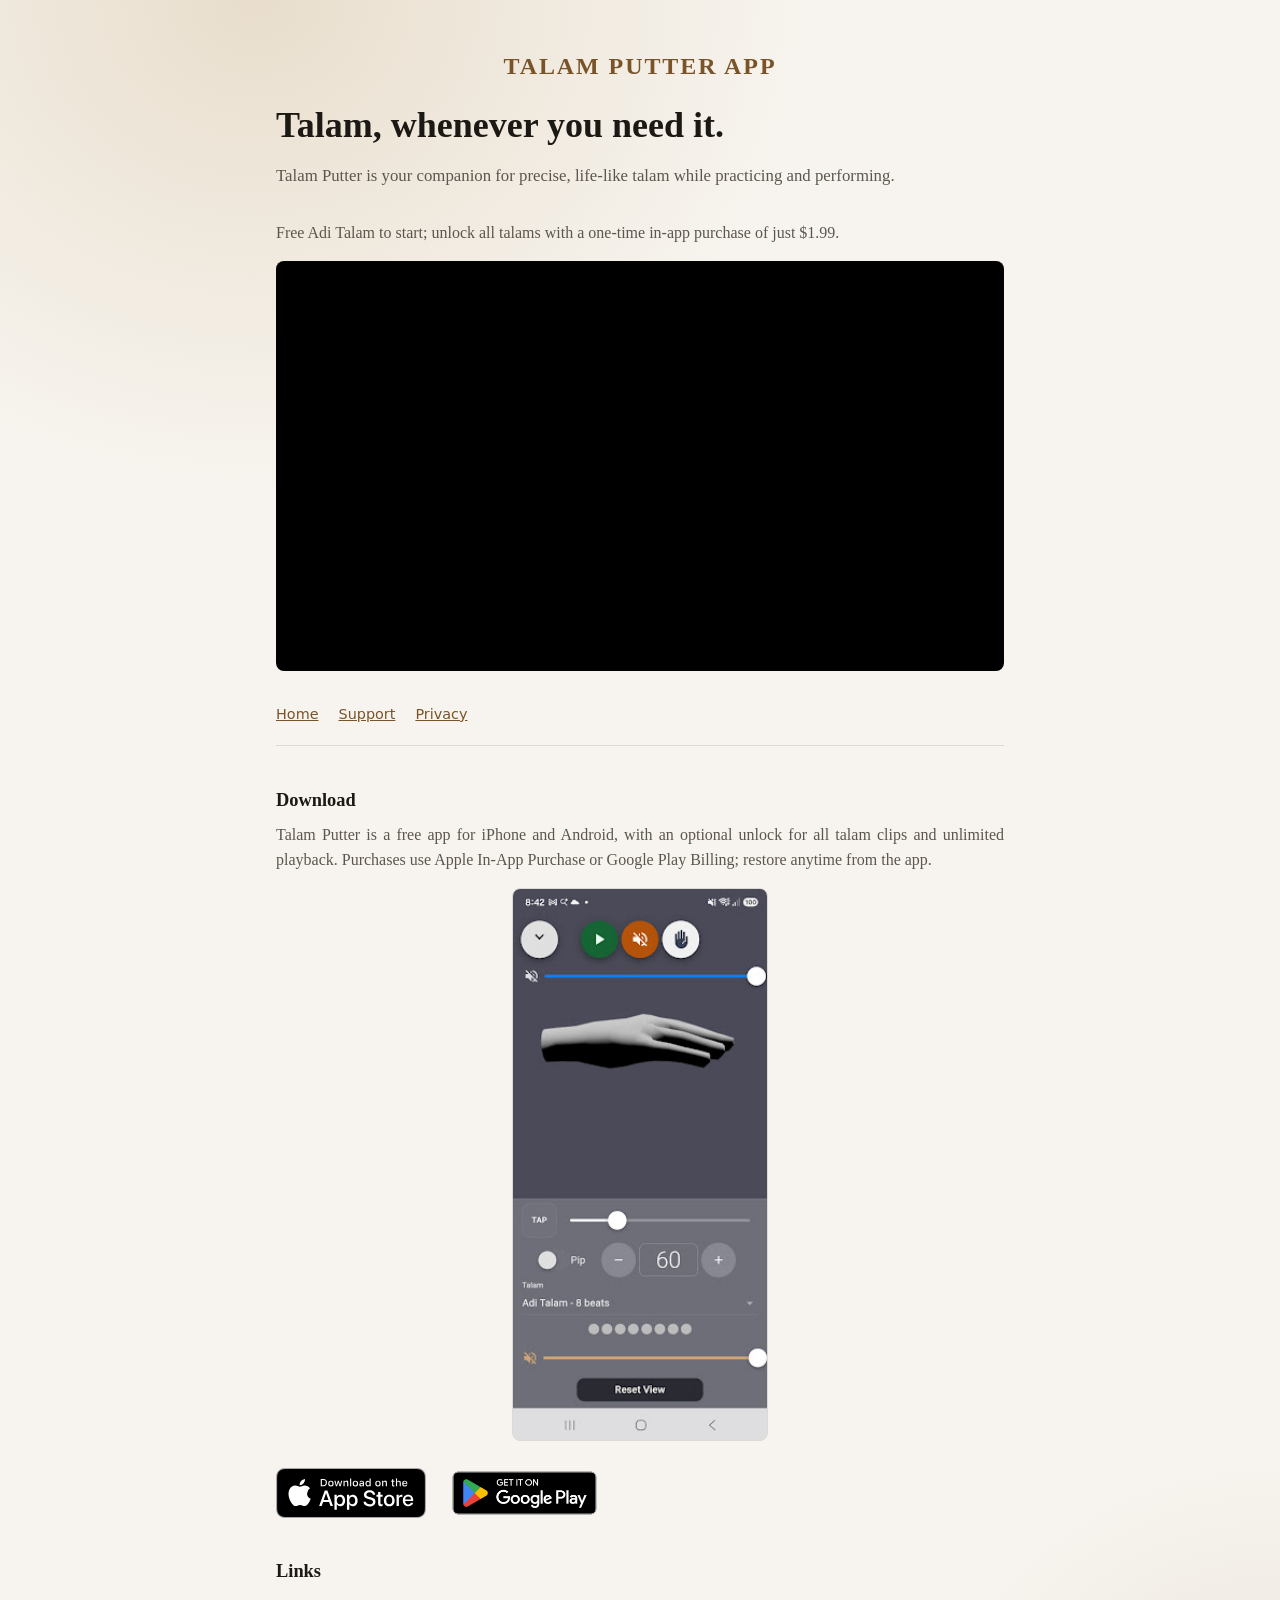
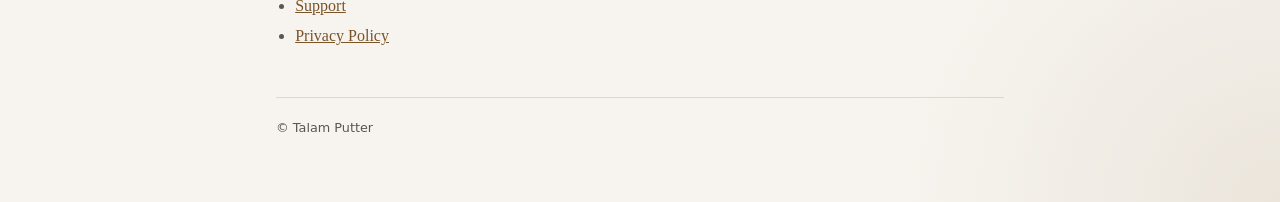
<file: index.html>
<!DOCTYPE html>
<html lang="en">
  <head>
    <meta charset="utf-8" />
    <meta name="viewport" content="width=device-width, initial-scale=1" />
    <title>Talam Putter</title>
    <meta
      name="description"
      content="Talam Putter is your companion for precise, life-like talam while practicing and performing."
    />
    <meta property="og:type" content="website" />
    <meta property="og:url" content="https://talamputter.veenakrishnan.com/" />
    <meta property="og:title" content="Talam, whenever you need it." />
    <meta
      property="og:description"
      content="Talam Putter is your companion for precise, life-like talam while practicing and performing."
    />
    <meta property="og:image" content="https://talamputter.veenakrishnan.com/assets/og.jpg" />
    <meta property="og:image:width" content="1280" />
    <meta property="og:image:height" content="720" />
    <meta name="twitter:card" content="summary_large_image" />
    <link rel="stylesheet" href="styles.css" />
  </head>
  <body>
    <main>
      <p class="brand">Talam Putter App</p>
      <h1>Talam, whenever you need it.</h1>
      <p class="lede">
        Talam Putter is your companion for precise, life-like talam while
        practicing and performing.
      </p>
      <p>
        Free Adi Talam to start; unlock all talams with a one-time in-app
        purchase of just $1.99.
      </p>

      <figure class="video">
        <iframe
          width="1280"
          height="720"
          src="https://www.youtube-nocookie.com/embed/QH9ZcmrzQ8Q"
          title="Talam Putter demo"
          allow="accelerometer; autoplay; clipboard-write; encrypted-media; gyroscope; picture-in-picture; web-share"
          referrerpolicy="strict-origin-when-cross-origin"
          allowfullscreen
        ></iframe>
      </figure>
      <nav aria-label="Site">
        <a href="index.html">Home</a>
        <a href="support.html">Support</a>
        <a href="privacy.html">Privacy</a>
      </nav>
      <h2>Download</h2>
      <p>
        Talam Putter is a free app for iPhone and Android, with an optional
        unlock for all talam clips and unlimited playback. Purchases use Apple
        In-App Purchase or Google Play Billing; restore anytime from the app.
      </p>
      <img
        class="app-shot"
        src="assets/app-screenshot.png"
        alt="Talam Putter on Adi Talam at 60 beats, with play, tempo, and the beat dots"
      />
      <div class="store-badges">
        <a class="app-store" href="https://apps.apple.com/app/id6798958032" target="_blank" rel="noopener noreferrer">
          <img src="assets/download-on-the-app-store.svg" alt="Download on the App Store" />
        </a>
        <a class="google-play" href="https://play.google.com/store/apps/details?id=com.veenakrishnan.talam.putter" target="_blank" rel="noopener noreferrer">
          <img src="assets/get-it-on-google-play.png" alt="Get it on Google Play" />
        </a>
      </div>
      <h2>Links</h2>
      <ul>
        <li><a href="support.html">Support</a></li>
        <li><a href="privacy.html">Privacy Policy</a></li>
      </ul>
      <footer>© Talam Putter</footer>
    </main>
  </body>
</html>
</file>
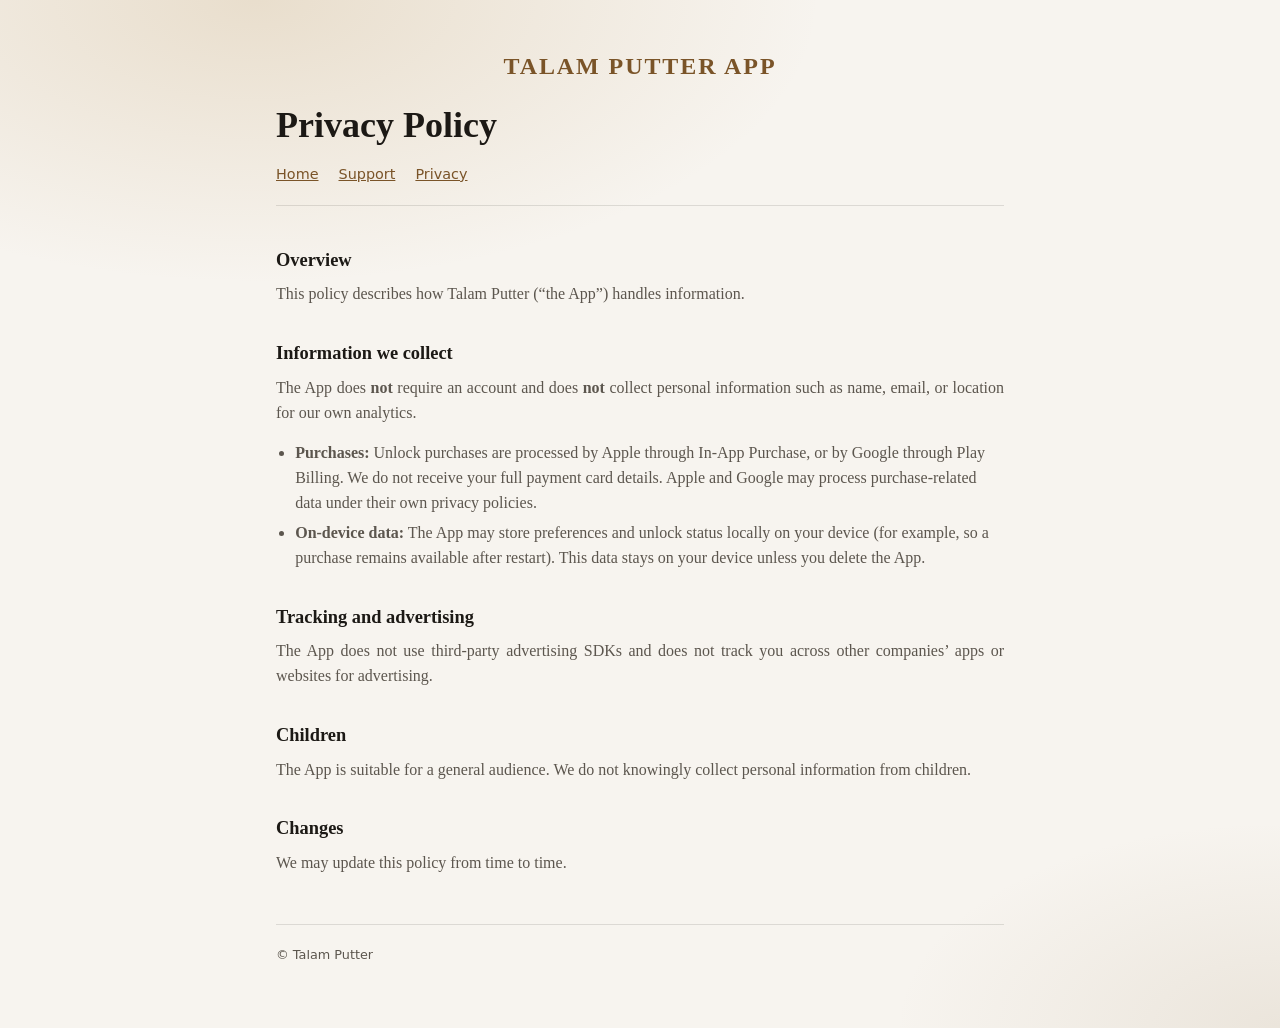
<file: privacy.html>
<!DOCTYPE html>
<html lang="en">
  <head>
    <meta charset="utf-8" />
    <meta name="viewport" content="width=device-width, initial-scale=1" />
    <title>Privacy Policy · Talam Putter</title>
    <meta name="description" content="Privacy Policy for the Talam Putter app." />
    <link rel="stylesheet" href="styles.css" />
  </head>
  <body>
    <main>
      <p class="brand">Talam Putter App</p>
      <h1>Privacy Policy</h1>
      <nav aria-label="Site">
        <a href="index.html">Home</a>
        <a href="support.html">Support</a>
        <a href="privacy.html" aria-current="page">Privacy</a>
      </nav>

      <h2>Overview</h2>
      <p>
        This policy describes how Talam Putter (“the App”) handles
        information.
      </p>

      <h2>Information we collect</h2>
      <p>
        The App does <strong>not</strong> require an account and does
        <strong>not</strong> collect personal information such as name, email,
        or location for our own analytics.
      </p>
      <ul>
        <li>
          <strong>Purchases:</strong> Unlock purchases are processed by Apple
          through In-App Purchase, or by Google through Play Billing. We do not
          receive your full payment card details. Apple and Google may process
          purchase-related data under their own privacy policies.
        </li>
        <li>
          <strong>On-device data:</strong> The App may store preferences and
          unlock status locally on your device (for example, so a purchase
          remains available after restart). This data stays on your device
          unless you delete the App.
        </li>
      </ul>

      <h2>Tracking and advertising</h2>
      <p>
        The App does not use third-party advertising SDKs and does not track
        you across other companies’ apps or websites for advertising.
      </p>

      <h2>Children</h2>
      <p>
        The App is suitable for a general audience. We do not knowingly collect
        personal information from children.
      </p>

      <h2>Changes</h2>
      <p>
        We may update this policy from time to time.
      </p>

      <footer>© Talam Putter</footer>
    </main>
  </body>
</html>
</file>
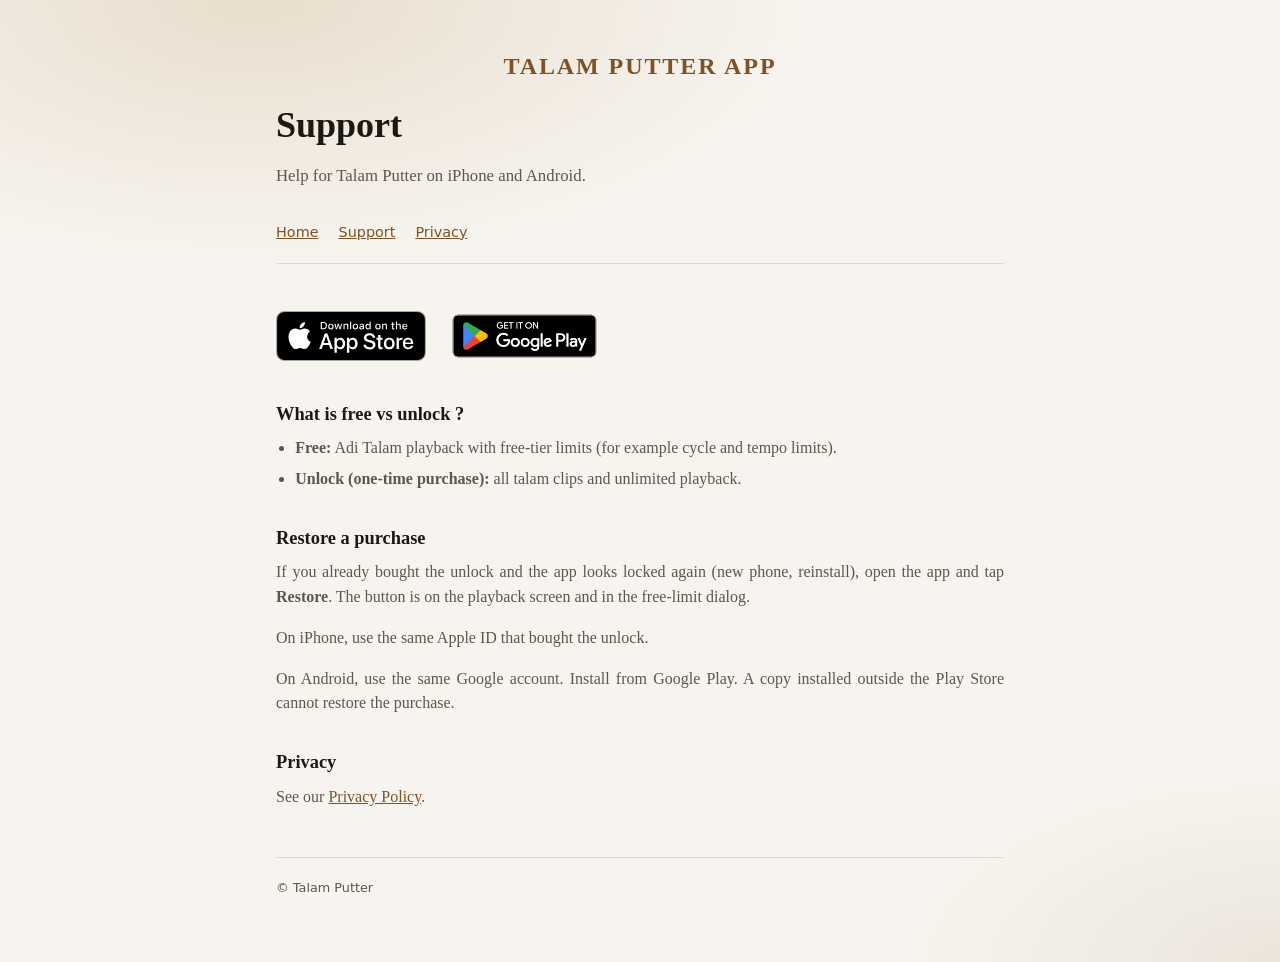
<file: support.html>
<!DOCTYPE html>
<html lang="en">
  <head>
    <meta charset="utf-8" />
    <meta name="viewport" content="width=device-width, initial-scale=1" />
    <title>Support · Talam Putter</title>
    <meta name="description" content="Support for the Talam Putter app on iPhone and Android." />
    <link rel="stylesheet" href="styles.css" />
  </head>
  <body>
    <main>
      <p class="brand">Talam Putter App</p>
      <h1>Support</h1>
      <p class="lede">Help for Talam Putter on iPhone and Android.</p>
      <nav aria-label="Site">
        <a href="index.html">Home</a>
        <a href="support.html" aria-current="page">Support</a>
        <a href="privacy.html">Privacy</a>
      </nav>

      <div class="store-badges">
        <a class="app-store" href="https://apps.apple.com/app/id6798958032" target="_blank" rel="noopener noreferrer">
          <img src="assets/download-on-the-app-store.svg" alt="Download on the App Store" />
        </a>
        <a class="google-play" href="https://play.google.com/store/apps/details?id=com.veenakrishnan.talam.putter" target="_blank" rel="noopener noreferrer">
          <img src="assets/get-it-on-google-play.png" alt="Get it on Google Play" />
        </a>
      </div>

      <h2>What is free vs unlock ?</h2>
      <ul>
        <li>
          <strong>Free:</strong> Adi Talam playback with free-tier limits (for
          example cycle and tempo limits).
        </li>
        <li>
          <strong>Unlock (one-time purchase):</strong> all talam clips and
          unlimited playback.
        </li>
      </ul>

      <h2>Restore a purchase</h2>
      <p>
        If you already bought the unlock and the app looks locked again (new
        phone, reinstall), open the app and tap <strong>Restore</strong>. The
        button is on the playback screen and in the free-limit dialog.
      </p>
      <p>
        On iPhone, use the same Apple ID that bought the unlock.
      </p>
      <p>
        On Android, use the same Google account. Install from Google Play. A
        copy installed outside the Play Store cannot restore the purchase.
      </p>

      <h2>Privacy</h2>
      <p>See our <a href="privacy.html">Privacy Policy</a>.</p>

      <footer>© Talam Putter</footer>
    </main>
  </body>
</html>
</file>
<file: styles.css>
:root {
  --bg: #f7f4ef;
  --fg: #1c1915;
  --muted: #5c564e;
  --accent: #7a5428;
  --line: rgba(28, 25, 21, 0.12);
  --max: 48rem;
}

* {
  box-sizing: border-box;
}

html {
  color-scheme: light;
}

body {
  margin: 0;
  min-height: 100dvh;
  font-family: "Iowan Old Style", "Palatino Linotype", Palatino, Georgia, serif;
  background:
    radial-gradient(ellipse 80% 50% at 20% 0%, rgba(196, 165, 116, 0.28), transparent 55%),
    radial-gradient(ellipse 60% 40% at 100% 100%, rgba(180, 160, 130, 0.18), transparent 50%),
    var(--bg);
  color: var(--fg);
  line-height: 1.55;
}

a {
  color: var(--accent);
}

main {
  max-width: var(--max);
  margin: 0 auto;
  padding: 3rem 1.25rem 4rem;
}

.brand {
  font-size: 1.5rem;
  font-weight: 700;
  letter-spacing: 0.08em;
  text-transform: uppercase;
  text-align: center;
  color: var(--accent);
  margin: 0 0 1.25rem;
}

h1 {
  font-size: clamp(1.75rem, 4vw, 2.25rem);
  font-weight: 600;
  line-height: 1.15;
  margin: 0 0 1rem;
}

.lede {
  color: var(--muted);
  font-size: 1.05rem;
  margin: 0 0 2rem;
}

.video {
  position: relative;
  width: 100%;
  aspect-ratio: 16 / 9;
  margin: 0 0 2rem;
  border-radius: 0.5rem;
  overflow: hidden;
  border: 1px solid var(--line);
  background: #000;
}

.video iframe {
  position: absolute;
  inset: 0;
  width: 100%;
  height: 100%;
  border: 0;
}

nav {
  display: flex;
  flex-wrap: wrap;
  gap: 0.75rem 1.25rem;
  margin: 0 0 2.5rem;
  padding-bottom: 1.25rem;
  border-bottom: 1px solid var(--line);
  font-family: system-ui, -apple-system, sans-serif;
  font-size: 0.9rem;
}

h2 {
  font-size: 1.15rem;
  margin: 2rem 0 0.5rem;
}

p {
  text-align: justify;
}

p,
ul {
  color: var(--muted);
  margin: 0 0 1rem;
}

ul {
  padding-left: 1.2rem;
}

li {
  margin-bottom: 0.35rem;
}

.app-shot {
  display: block;
  width: 100%;
  max-width: 16rem;
  height: auto;
  margin: 0 auto 1.25rem;
  border-radius: 0.5rem;
  border: 1px solid var(--line);
}

.store-badges {
  display: flex;
  flex-wrap: wrap;
  align-items: center;
  gap: 0.35rem 1rem;
  margin: 0.5rem 0 1.5rem;
}

.app-store,
.google-play {
  display: inline-block;
}

.app-store img {
  display: block;
  width: 150px;
  height: auto;
}

.google-play img {
  display: block;
  height: 64px;
  width: auto;
}

footer {
  margin-top: 3rem;
  padding-top: 1.25rem;
  border-top: 1px solid var(--line);
  font-family: system-ui, -apple-system, sans-serif;
  font-size: 0.8rem;
  color: var(--muted);
}

@media (max-width: 40rem) {
  main {
    padding:
      1.75rem
      max(1.1rem, env(safe-area-inset-right))
      2.5rem
      max(1.1rem, env(safe-area-inset-left));
  }

  .brand {
    font-size: 1.25rem;
    letter-spacing: 0.04em;
  }

  p {
    text-align: left;
  }

  .store-badges {
    flex-direction: column;
    align-items: flex-start;
  }
}
</file>
